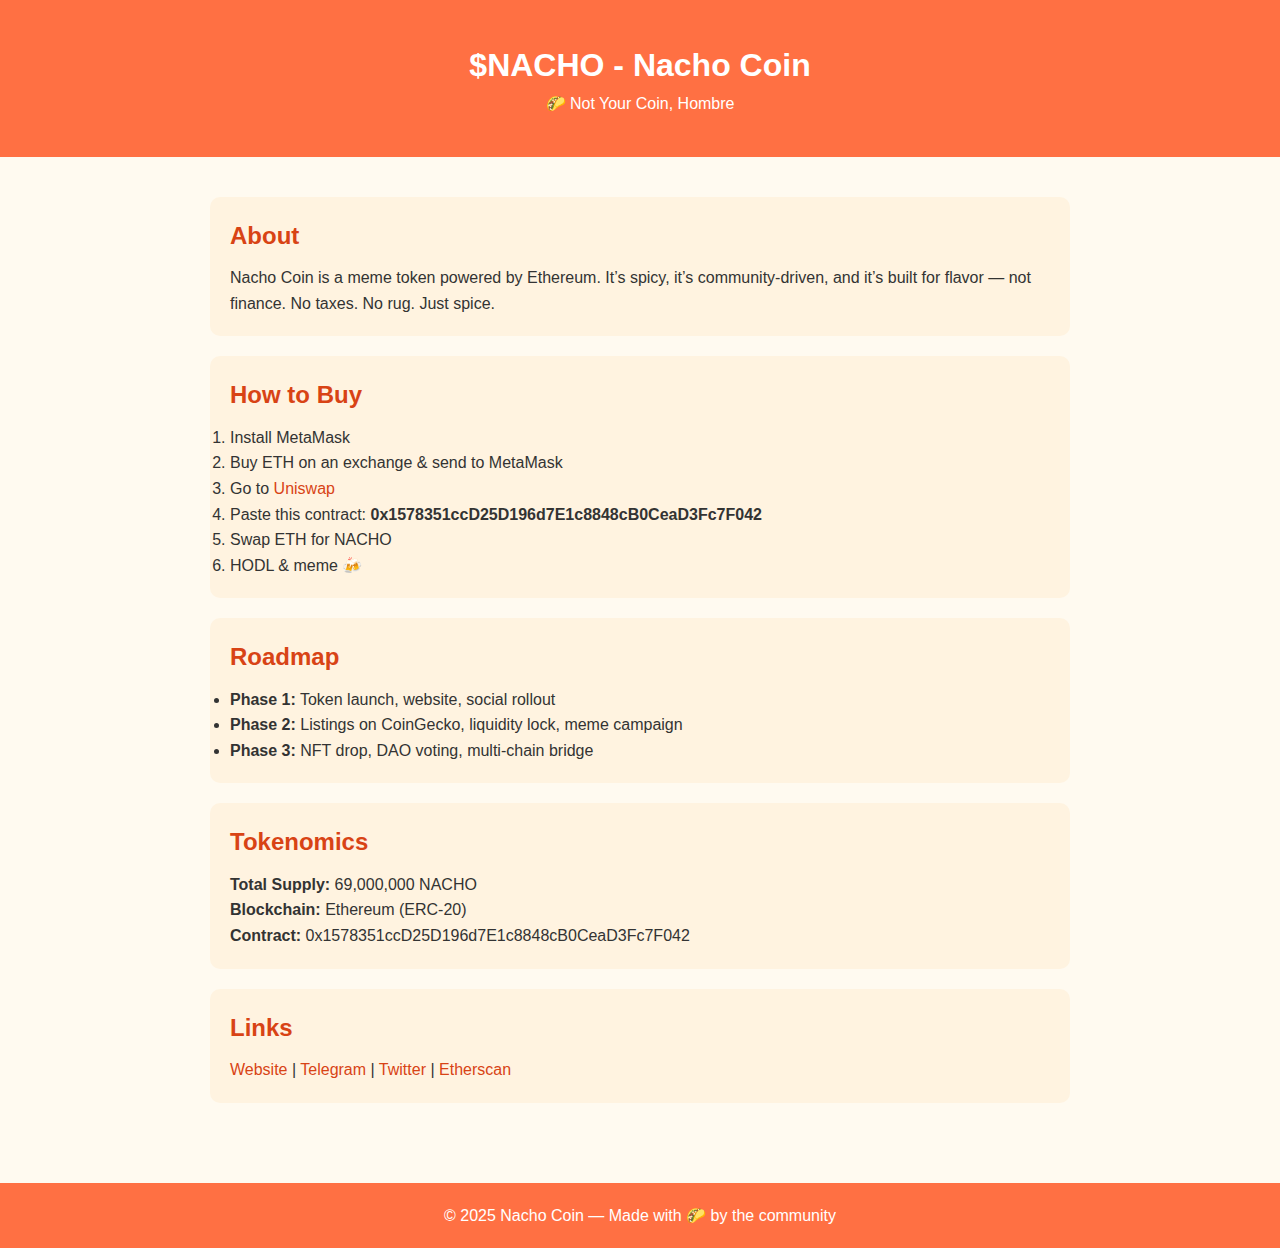
<file: NachoCoin_Website_GitHub_Ready/index.html>
<!DOCTYPE html>
<html lang="en">
<head>
  <meta charset="UTF-8" />
  <meta name="viewport" content="width=device-width, initial-scale=1.0"/>
  <title>Nacho Coin | $NACHO</title>
  <link rel="stylesheet" href="styles/style.css" />
</head>
<body>
  <header>
    <h1>$NACHO - Nacho Coin</h1>
    <p>🌮 Not Your Coin, Hombre</p>
  </header>

  <main>
    <section class="box">
      <h2>About</h2>
      <p>Nacho Coin is a meme token powered by Ethereum. It’s spicy, it’s community-driven, and it’s built for flavor — not finance. No taxes. No rug. Just spice.</p>
    </section>

    <section class="box">
      <h2>How to Buy</h2>
      <ol>
        <li>Install MetaMask</li>
        <li>Buy ETH on an exchange & send to MetaMask</li>
        <li>Go to <a href="https://app.uniswap.org" target="_blank">Uniswap</a></li>
        <li>Paste this contract: <b>0x1578351ccD25D196d7E1c8848cB0CeaD3Fc7F042</b></li>
        <li>Swap ETH for NACHO</li>
        <li>HODL & meme 🍻</li>
      </ol>
    </section>

    <section class="box">
      <h2>Roadmap</h2>
      <ul>
        <li><b>Phase 1:</b> Token launch, website, social rollout</li>
        <li><b>Phase 2:</b> Listings on CoinGecko, liquidity lock, meme campaign</li>
        <li><b>Phase 3:</b> NFT drop, DAO voting, multi-chain bridge</li>
      </ul>
    </section>

    <section class="box">
      <h2>Tokenomics</h2>
      <p><b>Total Supply:</b> 69,000,000 NACHO<br/>
         <b>Blockchain:</b> Ethereum (ERC-20)<br/>
         <b>Contract:</b> 0x1578351ccD25D196d7E1c8848cB0CeaD3Fc7F042</p>
    </section>

    <section class="box">
      <h2>Links</h2>
      <p>
        <a href="https://nachocoin.netlify.app" target="_blank">Website</a> |
        <a href="https://t.me/NachoCoinOfficial" target="_blank">Telegram</a> |
        <a href="https://twitter.com/NachoCoinEth" target="_blank">Twitter</a> |
        <a href="https://etherscan.io/token/0x1578351ccD25D196d7E1c8848cB0CeaD3Fc7F042" target="_blank">Etherscan</a>
      </p>
    </section>
  </main>

  <footer>
    <p>© 2025 Nacho Coin — Made with 🌮 by the community</p>
  </footer>
</body>
</html>
</file>
<file: NachoCoin_Website_GitHub_Ready/styles/style.css>
* {
  box-sizing: border-box;
  margin: 0;
  padding: 0;
}

body {
  font-family: 'Segoe UI', sans-serif;
  background-color: #fffaf0;
  color: #333;
  line-height: 1.6;
}

header {
  background-color: #ff7043;
  color: white;
  text-align: center;
  padding: 40px 20px;
}

main {
  max-width: 900px;
  margin: auto;
  padding: 20px;
}

.box {
  background: #fff3e0;
  margin: 20px 0;
  padding: 20px;
  border-radius: 10px;
}

h2 {
  color: #d84315;
  margin-bottom: 10px;
}

footer {
  background-color: #ff7043;
  color: white;
  text-align: center;
  padding: 20px;
  margin-top: 40px;
}

a {
  color: #d84315;
  text-decoration: none;
}
</file>
